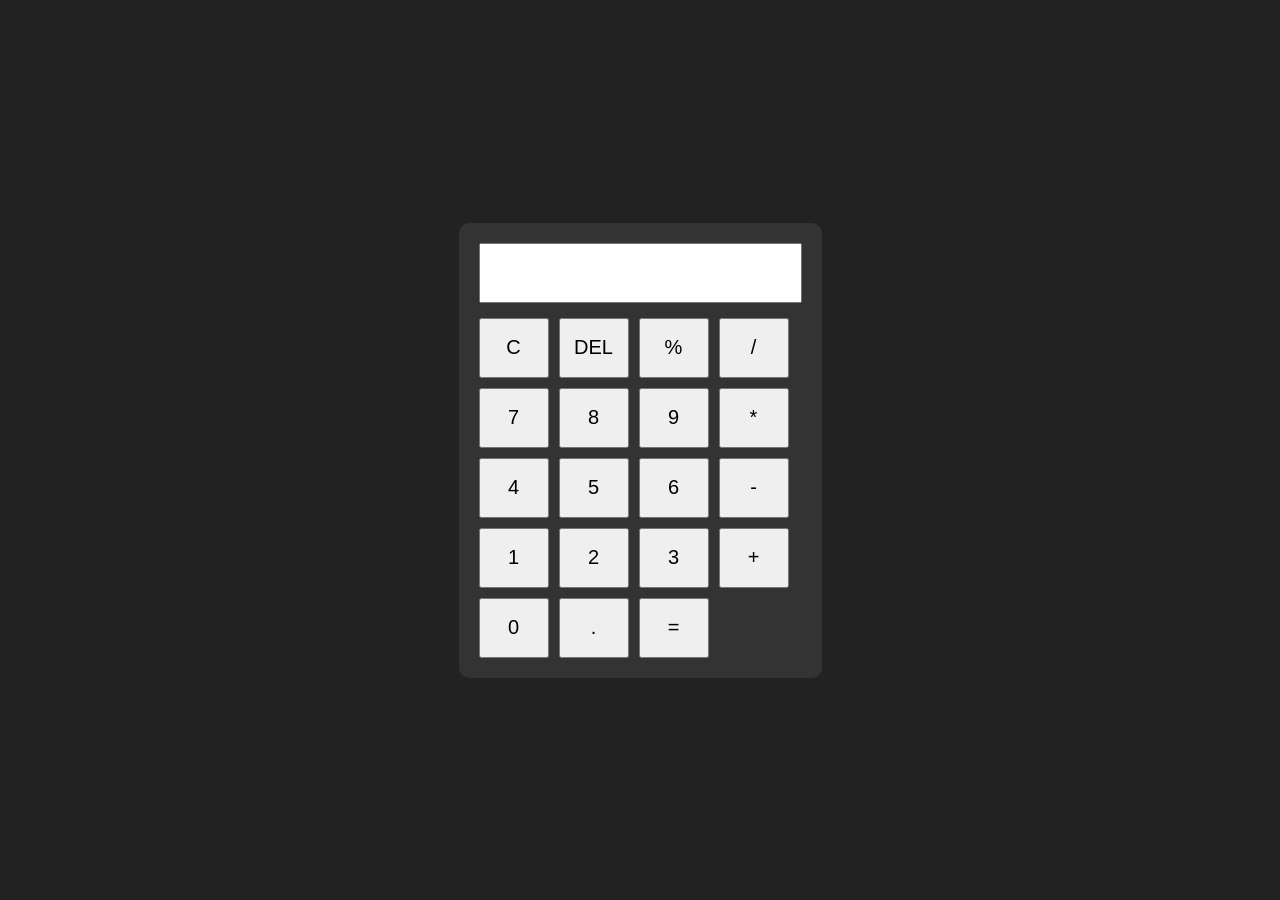
<file: calc/index.html>
<!DOCTYPE html>
<html lang="en">
<head>
    <meta charset="UTF-8">
    <meta name="viewport" content="width=device-width, initial-scale=1.0">
    <title>Calculator</title>

    <link rel="stylesheet" href="style.css">
</head>
<body>

<div class="calculator">

    <input type="text" id="display" readonly>

    <div class="buttons">

        <button onclick="clearDisplay()">C</button>
        <button onclick="deleteLast()">DEL</button>
        <button onclick="appendValue('%')">%</button>
        <button onclick="appendValue('/')">/</button>

        <button onclick="appendValue('7')">7</button>
        <button onclick="appendValue('8')">8</button>
        <button onclick="appendValue('9')">9</button>
        <button onclick="appendValue('*')">*</button>

        <button onclick="appendValue('4')">4</button>
        <button onclick="appendValue('5')">5</button>
        <button onclick="appendValue('6')">6</button>
        <button onclick="appendValue('-')">-</button>

        <button onclick="appendValue('1')">1</button>
        <button onclick="appendValue('2')">2</button>
        <button onclick="appendValue('3')">3</button>
        <button onclick="appendValue('+')">+</button>

        <button onclick="appendValue('0')">0</button>
        <button onclick="appendValue('.')">.</button>
        <button onclick="calculate()">=</button>

    </div>

</div>

<script src="script.js"></script>

</body>
</html>
</file>
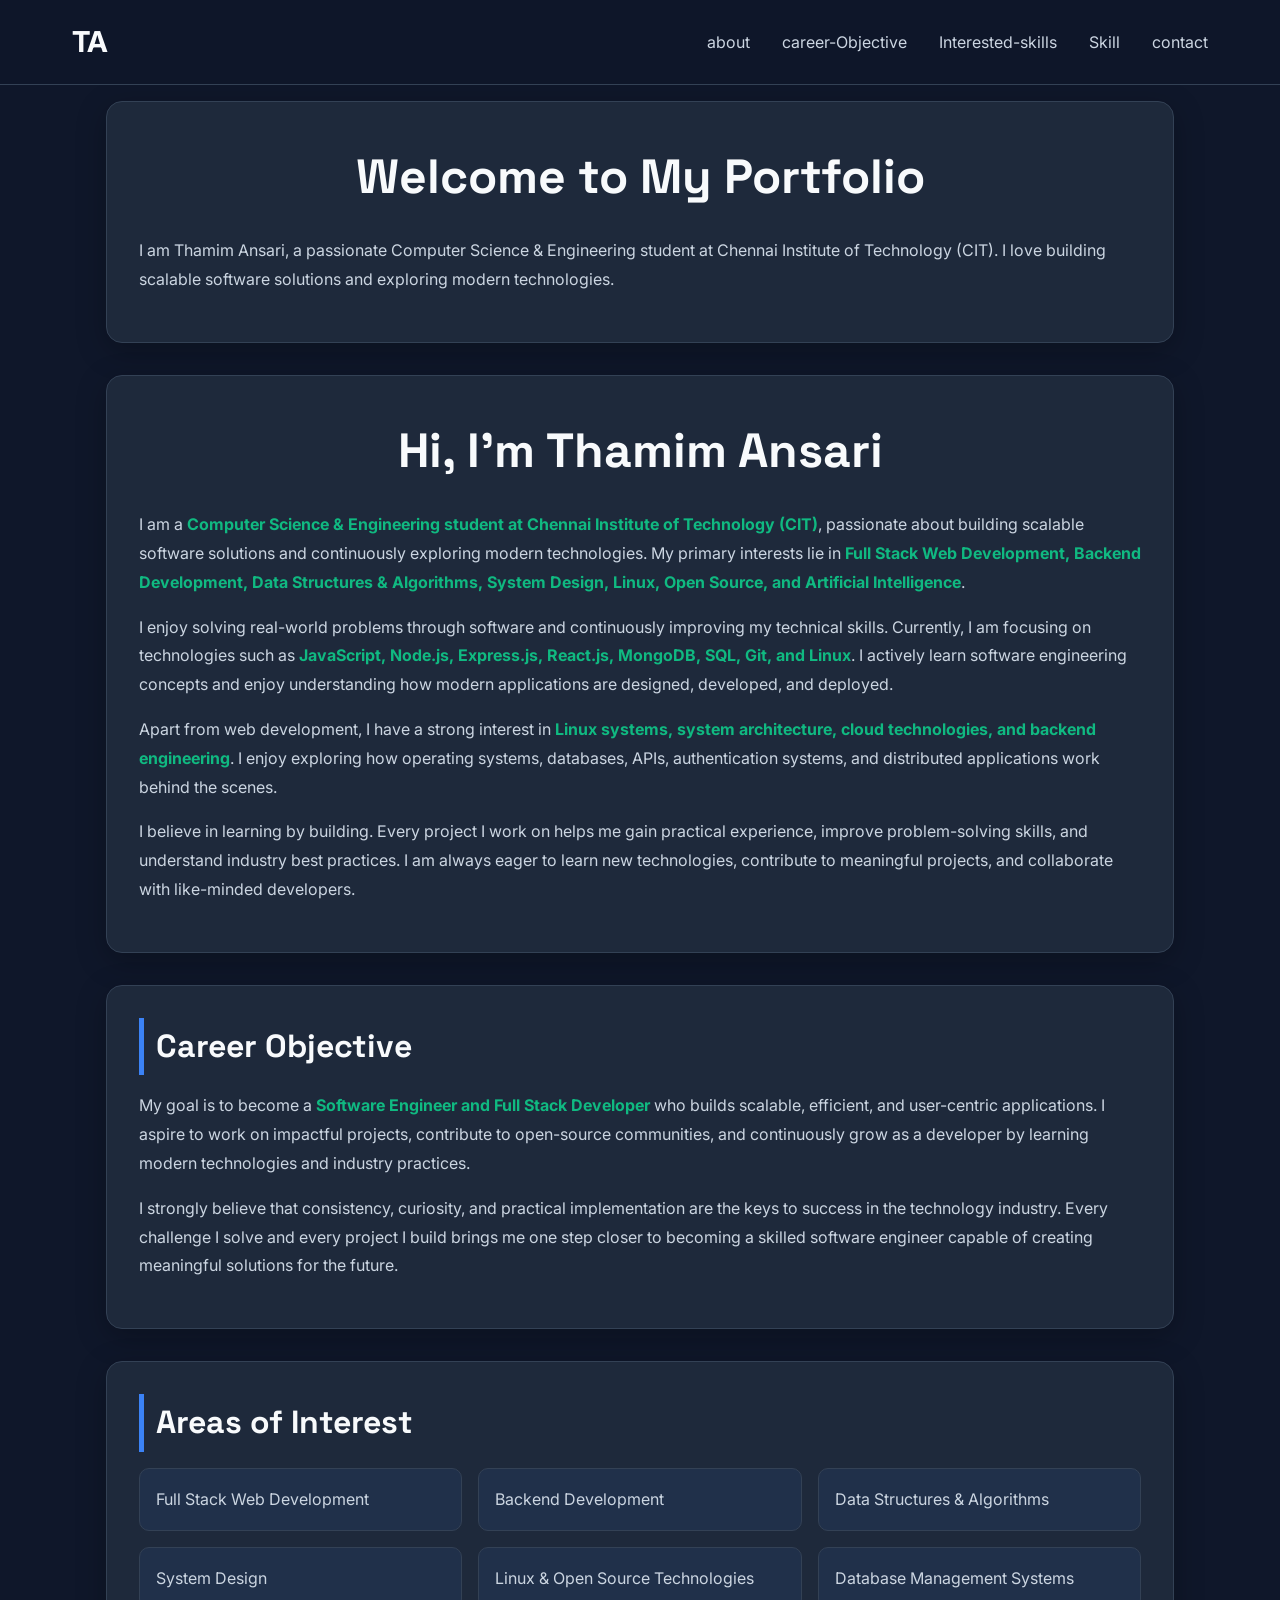
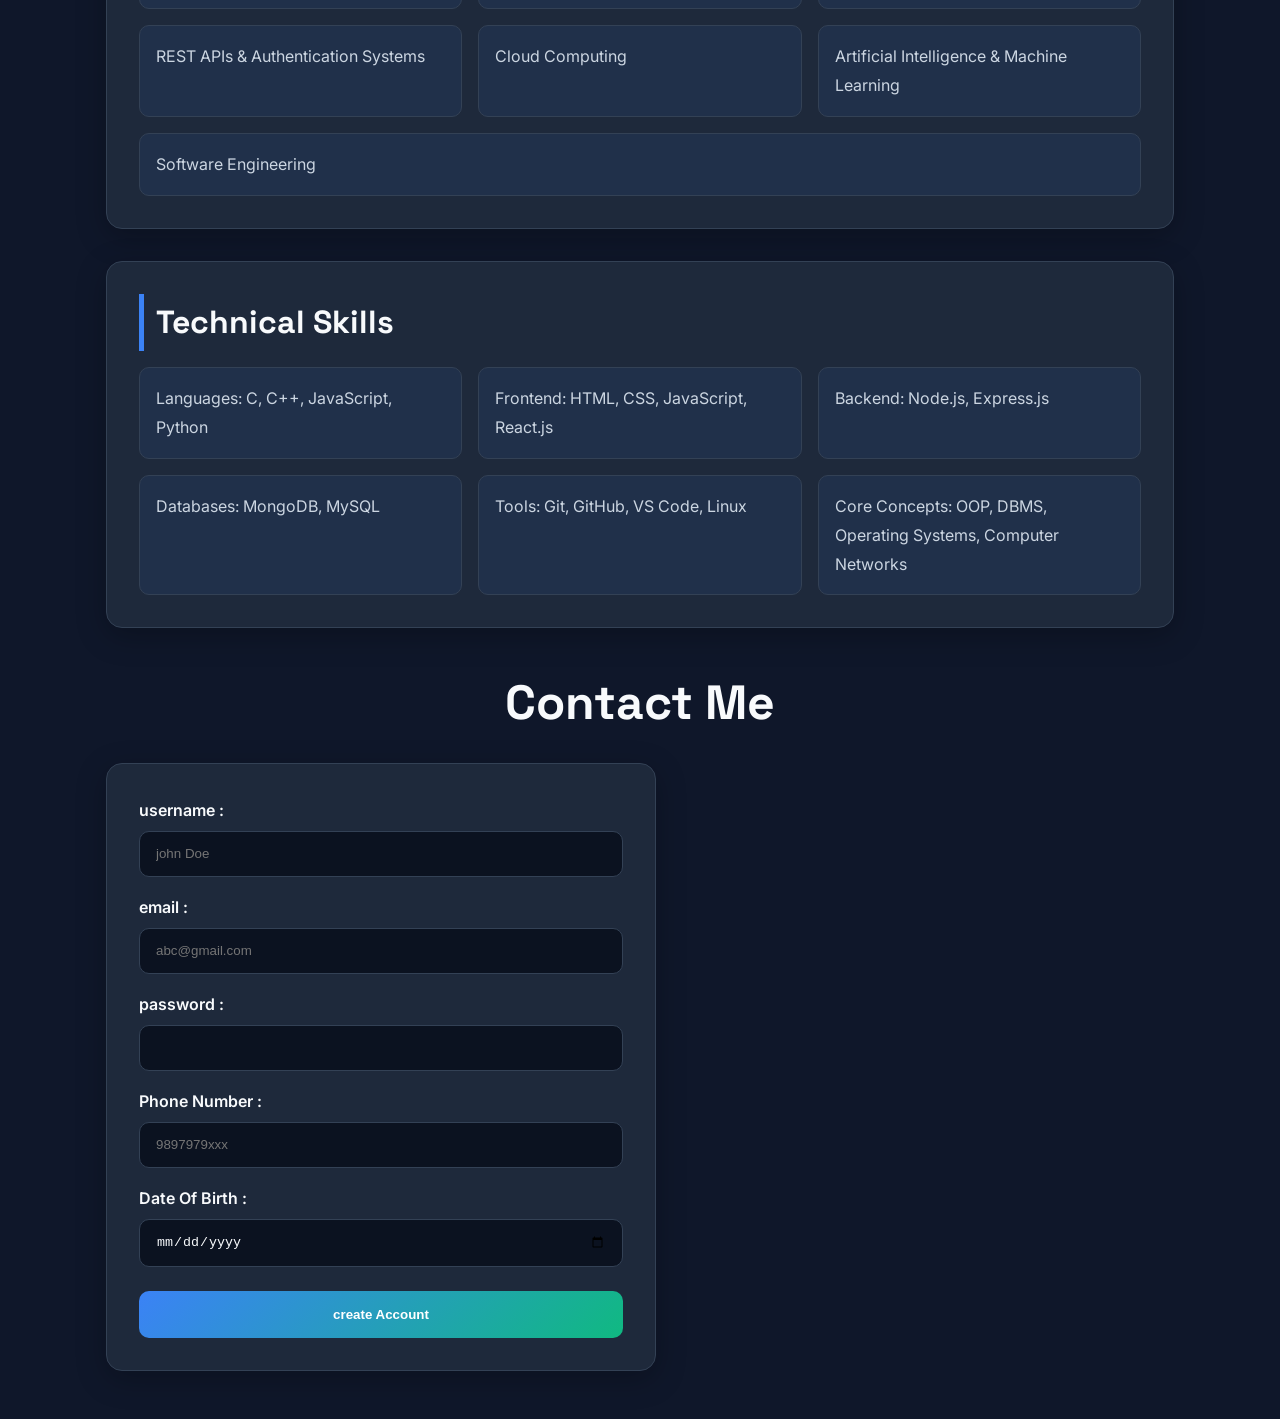
<file: portfollio/index.html>
<!DOCTYPE html>
<html lang="en">
<head>
  <meta charset="UTF-8" />
  <meta name="viewport" content="width=device-width, initial-scale=1.0" />
  <title>Thamim Ansari - Portfolio</title>
  <link rel="stylesheet" href="bc.css" />
  <script src="script.js" defer></script>
</head>
<body>
   <header>
     <nav>
        <div class="logo">TA</div>
        <button class="menu-toggle" id="menu-toggle">&#9776;</button>
          <ul class="nav-links">
        <li><a href ="#about-me">about</a></li>
        <li><a href ="#object">career-Objective</a></li>
        <li><a href ="#interest">Interested-skills</a> </li>
        <li><a href="#skill">Skill</a></li>
        <li><a href ="#contact">contact</a></li>
        </ul> 
        
     </nav>
   </header>
   <main>
    <!-- container section -->
  <div class="container">
    <!-- hero section -->
    <section id="hero">
      <article>
      <h1>Welcome to My Portfolio</h1>
      <p>
        I am Thamim Ansari, a passionate Computer Science &amp; Engineering student at Chennai Institute of Technology (CIT).
        I love building scalable software solutions and exploring modern technologies.
      </p></article> </section>
    <section id="about-me">
      <article>
    <h1>Hi, I'm Thamim Ansari</h1>

    <p>
      I am a <strong>Computer Science &amp; Engineering student at Chennai Institute of Technology (CIT)</strong>,
      passionate about building scalable software solutions and continuously exploring modern technologies.
      My primary interests lie in <strong>Full Stack Web Development, Backend Development, Data Structures &amp; Algorithms,
      System Design, Linux, Open Source, and Artificial Intelligence</strong>.
    </p>

    <p>
      I enjoy solving real-world problems through software and continuously improving my technical skills.
      Currently, I am focusing on technologies such as <strong>JavaScript, Node.js, Express.js, React.js,
      MongoDB, SQL, Git, and Linux</strong>. I actively learn software engineering concepts and enjoy understanding
      how modern applications are designed, developed, and deployed.
    </p>

    <p>
      Apart from web development, I have a strong interest in <strong>Linux systems, system architecture,
      cloud technologies, and backend engineering</strong>. I enjoy exploring how operating systems,
      databases, APIs, authentication systems, and distributed applications work behind the scenes.
    </p>

    <p>
      I believe in learning by building. Every project I work on helps me gain practical experience,
      improve problem-solving skills, and understand industry best practices. I am always eager to learn
      new technologies, contribute to meaningful projects, and collaborate with like-minded developers.
    </p>
    </article>
</section>
</section>

<!-- career objective section -->
<section id="object" >
  <article>
    <h2>Career Objective</h2>

    <p>
      My goal is to become a <strong>Software Engineer and Full Stack Developer</strong> who builds scalable,
      efficient, and user-centric applications. I aspire to work on impactful projects, contribute to open-source
      communities, and continuously grow as a developer by learning modern technologies and industry practices.
    </p>

    <p>
      I strongly believe that consistency, curiosity, and practical implementation are the keys to success in the
      technology industry. Every challenge I solve and every project I build brings me one step closer to becoming
      a skilled software engineer capable of creating meaningful solutions for the future.
    </p>
    </article>
</section>

<!-- interest section -->
<section id="interest">
  <article >
      <h2>Areas of Interest</h2>

    <ul>
      <li>Full Stack Web Development</li>
      <li>Backend Development</li>
      <li>Data Structures &amp; Algorithms</li>
      <li>System Design</li>
      <li>Linux &amp; Open Source Technologies</li>
      <li>Database Management Systems</li>
      <li>REST APIs &amp; Authentication Systems</li>
      <li>Cloud Computing</li>
      <li>Artificial Intelligence &amp; Machine Learning</li>
      <li>Software Engineering</li>
    </ul>
    </article>
</section>  

<!-- skill section -->
<section id="skill">
  <article>
    <h2>Technical Skills</h2>

    <ul>
      <li>Languages: C, C++, JavaScript, Python</li>
      <li>Frontend: HTML, CSS, JavaScript, React.js</li>
      <li>Backend: Node.js, Express.js</li>
      <li>Databases: MongoDB, MySQL</li>
      <li>Tools: Git, GitHub, VS Code, Linux</li>
      <li>Core Concepts: OOP, DBMS, Operating Systems, Computer Networks</li>
    </ul>
    </article>
</section>

<!-- contact section -->
 <h1>Contact Me</h1>
<section id="contact">
   <form action="#" method="post" autocomplete="on">
    <div>
     <label for="username">username : </label>
     <input type = "text" name ="username" id ="username" placeholder="john Doe" required>
     </div>
      <div>
      <label for="email">email : </label>
      <input type="email" id="email" name ="email" placeholder="abc@gmail.com" required>
        </div>  
        <div>
     <label for="password">password :</label>
     <input type ="password" id ="password" name="password">
      </div>
      <div>
     <label for="phone"> Phone Number : </label>
     <input type="number" id ="phone" name = "phone" placeholder="9897979xxx" required>
    </div>

    <div>
     <label for="DOB">Date Of Birth : </label>
     <input type ="date" id="DOB" name="DOB" placeholder="26/05/2008">
      </div>
      
    <div id ="btn-login">
      <button type="submit" >create Account</button>
    </div>
   </form>
</section>
  </div>
</main>

</body>
</html>
</file>
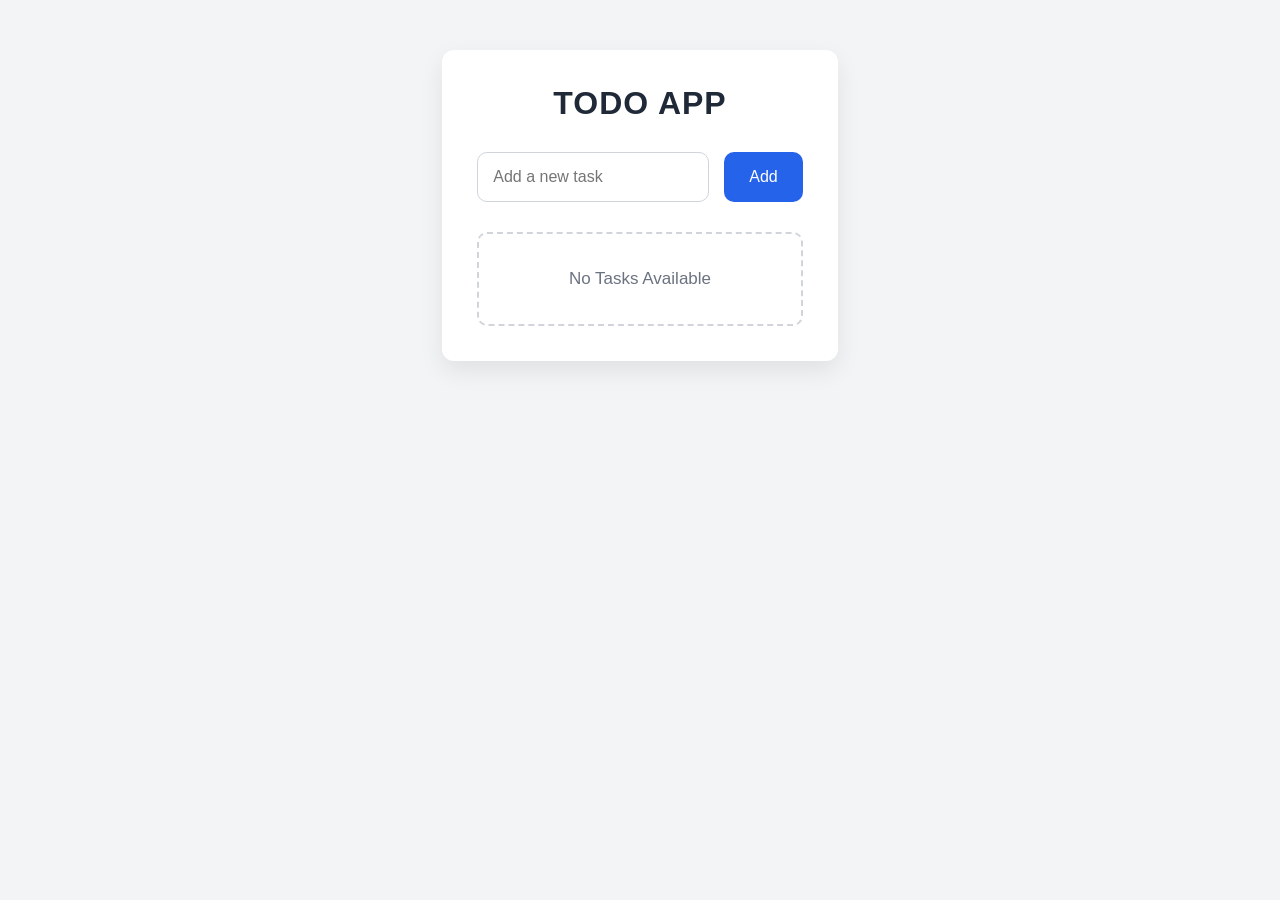
<file: todo/index.html>
<!DOCTYPE html>
<html lang="en">

<head>

    <meta charset="UTF-8">

    <meta name="viewport"
          content="width=device-width, initial-scale=1.0">

    <title>TODO APP</title>

    <link rel="stylesheet" href="style.css">

</head>

<body>

    <main>

        <div class="container">

            <h1>TODO APP</h1>

            <div class="input-con">

                <input
                    id="input"
                    type="text"
                    placeholder="Add a new task">

                <button id="add-btn">

                    Add

                </button>

            </div>

            <div id="task-container">

            </div>

        </div>

    </main>

    <script src="script.js"></script>

</body>

</html>
</file>
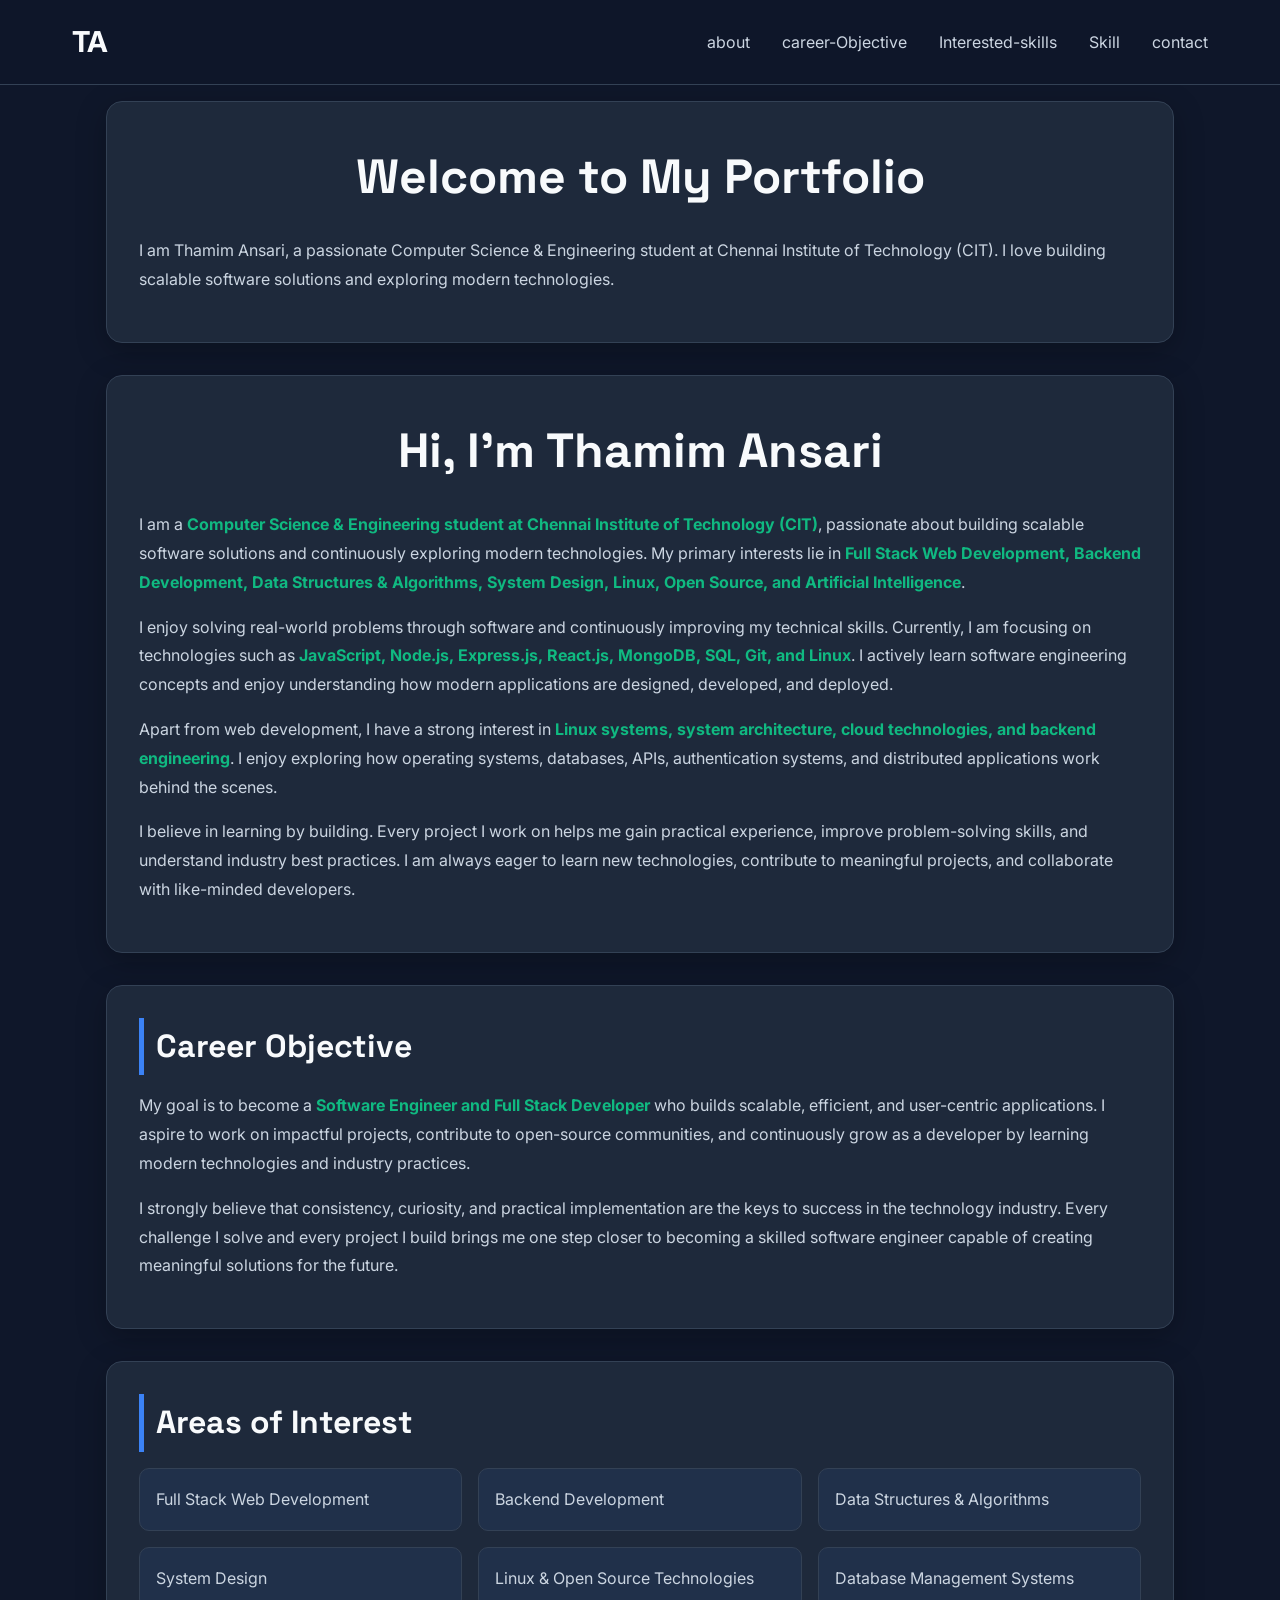
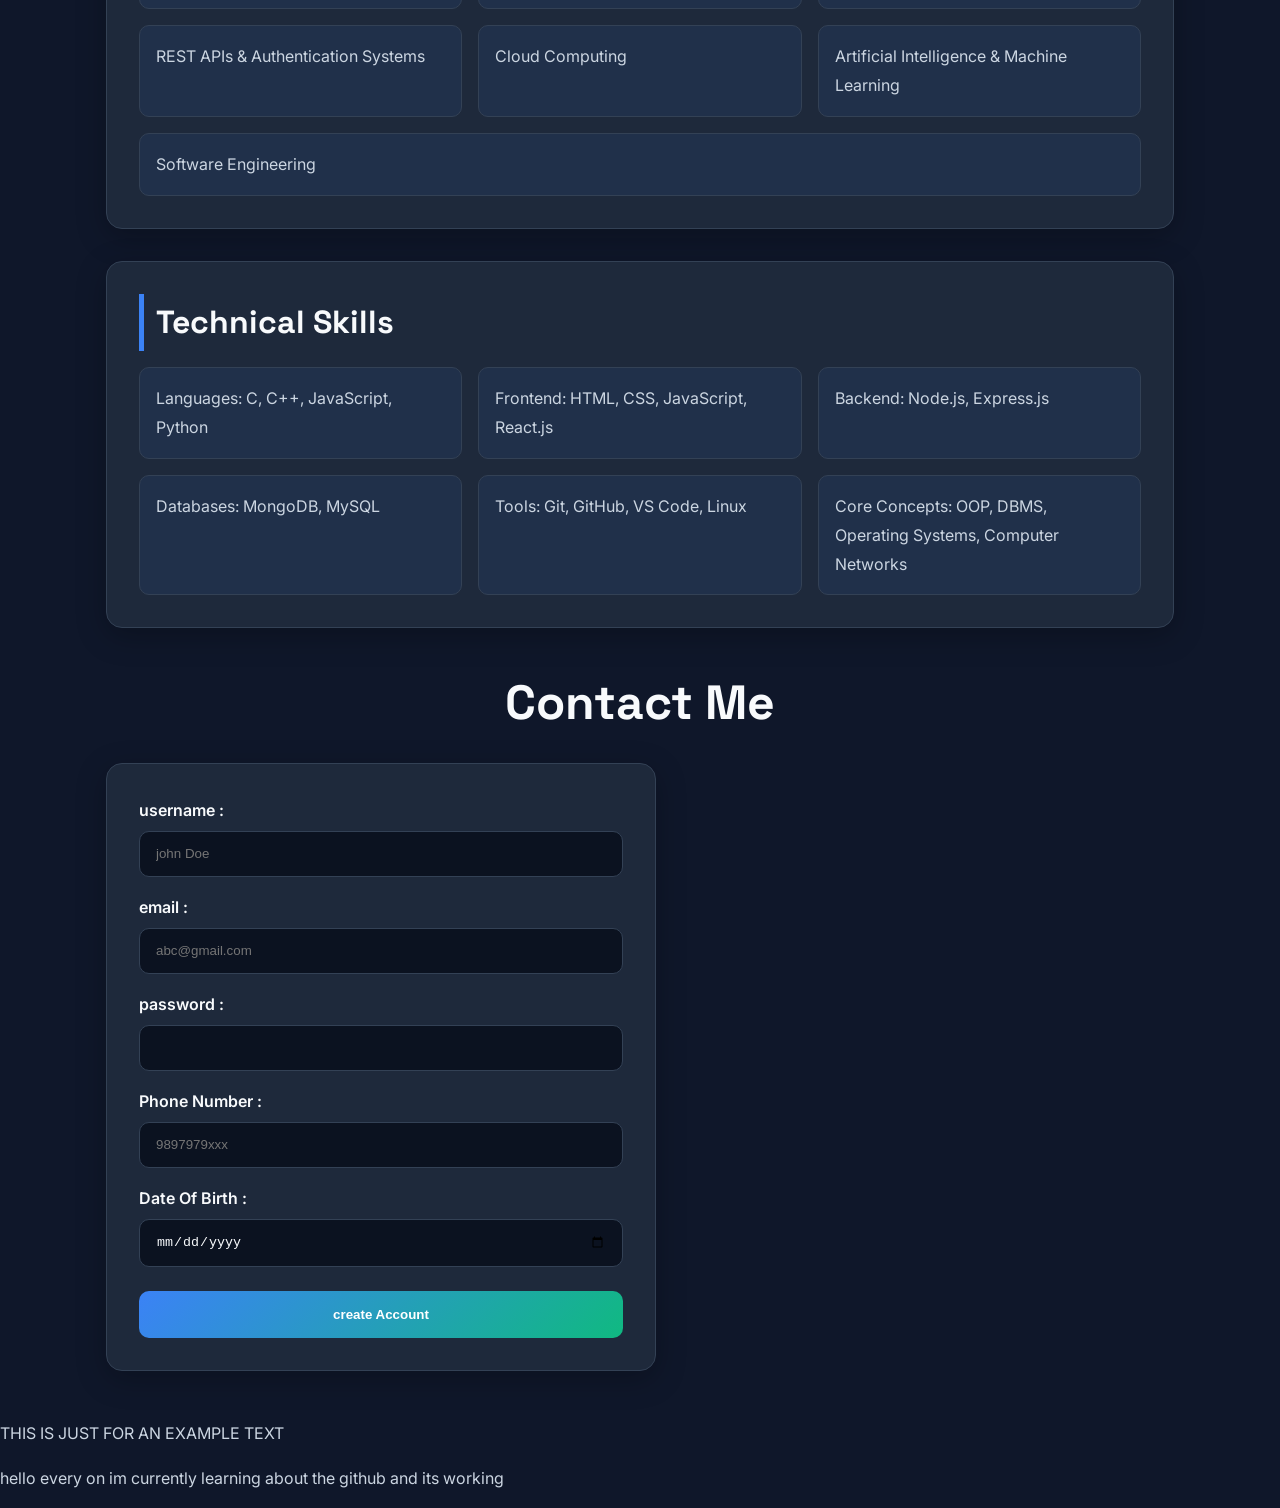
<file: portfollio/main.html>
<!DOCTYPE html>
<html lang="en">
<head>
  <meta charset="UTF-8" />
  <meta name="viewport" content="width=device-width, initial-scale=1.0" />
  <title>Thamim Ansari - Portfolio</title>
  <link rel="stylesheet" href="bc.css" />
  <script src="script.js" defer></script>
</head>
<body>
   <header>
     <nav>
        <div class="logo">TA</div>
        <button class="menu-toggle" id="menu-toggle">&#9776;</button>
          <ul class="nav-links">
        <li><a href ="#about-me">about</a></li>
        <li><a href ="#object">career-Objective</a></li>
        <li><a href ="#interest">Interested-skills</a> </li>
        <li><a href="#skill">Skill</a></li>
        <li><a href ="#contact">contact</a></li>
        </ul> 
        
     </nav>
   </header>
   <main>
    <!-- container section -->
  <div class="container">
    <!-- hero section -->
    <section id="hero">
      <article>
      <h1>Welcome to My Portfolio</h1>
      <p>
        I am Thamim Ansari, a passionate Computer Science &amp; Engineering student at Chennai Institute of Technology (CIT).
        I love building scalable software solutions and exploring modern technologies.
      </p></article> </section>
    <section id="about-me">
      <article>
    <h1>Hi, I'm Thamim Ansari</h1>

    <p>
      I am a <strong>Computer Science &amp; Engineering student at Chennai Institute of Technology (CIT)</strong>,
      passionate about building scalable software solutions and continuously exploring modern technologies.
      My primary interests lie in <strong>Full Stack Web Development, Backend Development, Data Structures &amp; Algorithms,
      System Design, Linux, Open Source, and Artificial Intelligence</strong>.
    </p>

    <p>
      I enjoy solving real-world problems through software and continuously improving my technical skills.
      Currently, I am focusing on technologies such as <strong>JavaScript, Node.js, Express.js, React.js,
      MongoDB, SQL, Git, and Linux</strong>. I actively learn software engineering concepts and enjoy understanding
      how modern applications are designed, developed, and deployed.
    </p>

    <p>
      Apart from web development, I have a strong interest in <strong>Linux systems, system architecture,
      cloud technologies, and backend engineering</strong>. I enjoy exploring how operating systems,
      databases, APIs, authentication systems, and distributed applications work behind the scenes.
    </p>

    <p>
      I believe in learning by building. Every project I work on helps me gain practical experience,
      improve problem-solving skills, and understand industry best practices. I am always eager to learn
      new technologies, contribute to meaningful projects, and collaborate with like-minded developers.
    </p>
    </article>
</section>
</section>

<!-- career objective section -->
<section id="object" >
  <article>
    <h2>Career Objective</h2>

    <p>
      My goal is to become a <strong>Software Engineer and Full Stack Developer</strong> who builds scalable,
      efficient, and user-centric applications. I aspire to work on impactful projects, contribute to open-source
      communities, and continuously grow as a developer by learning modern technologies and industry practices.
    </p>

    <p>
      I strongly believe that consistency, curiosity, and practical implementation are the keys to success in the
      technology industry. Every challenge I solve and every project I build brings me one step closer to becoming
      a skilled software engineer capable of creating meaningful solutions for the future.
    </p>
    </article>
</section>

<!-- interest section -->
<section id="interest">
  <article >
      <h2>Areas of Interest</h2>

    <ul>
      <li>Full Stack Web Development</li>
      <li>Backend Development</li>
      <li>Data Structures &amp; Algorithms</li>
      <li>System Design</li>
      <li>Linux &amp; Open Source Technologies</li>
      <li>Database Management Systems</li>
      <li>REST APIs &amp; Authentication Systems</li>
      <li>Cloud Computing</li>
      <li>Artificial Intelligence &amp; Machine Learning</li>
      <li>Software Engineering</li>
    </ul>
    </article>
</section>  

<!-- skill section -->
<section id="skill">
  <article>
    <h2>Technical Skills</h2>

    <ul>
      <li>Languages: C, C++, JavaScript, Python</li>
      <li>Frontend: HTML, CSS, JavaScript, React.js</li>
      <li>Backend: Node.js, Express.js</li>
      <li>Databases: MongoDB, MySQL</li>
      <li>Tools: Git, GitHub, VS Code, Linux</li>
      <li>Core Concepts: OOP, DBMS, Operating Systems, Computer Networks</li>
    </ul>
    </article>
</section>

<!-- contact section -->
 <h1>Contact Me</h1>
<section id="contact">
   <form action="#" method="post" autocomplete="on">
    <div>
     <label for="username">username : </label>
     <input type = "text" name ="username" id ="username" placeholder="john Doe" required>
     </div>
      <div>
      <label for="email">email : </label>
      <input type="email" id="email" name ="email" placeholder="abc@gmail.com" required>
        </div>  
        <div>
     <label for="password">password :</label>
     <input type ="password" id ="password" name="password">
      </div>
      <div>
     <label for="phone"> Phone Number : </label>
     <input type="number" id ="phone" name = "phone" placeholder="9897979xxx" required>
    </div>

    <div>
     <label for="DOB">Date Of Birth : </label>
     <input type ="date" id="DOB" name="DOB" placeholder="26/05/2008">
      </div>
      
    <div id ="btn-login">
      <button type="submit" >create Account</button>
    </div>
   </form>
</section>
  </div>
</main>
<p> THIS  IS JUST FOR  AN EXAMPLE TEXT</p>
<p> hello every on im currently learning about the github and its  working</p>
</body>
</html>
</file>
<file: calc/style.css>
*{
    margin:0;
    padding:0;
    box-sizing:border-box;
    font-family:Arial;
}

body{
    display:flex;
    justify-content:center;
    align-items:center;
    height:100vh;
    background:#222;
}

.calculator{
    background:#333;
    padding:20px;
    border-radius:10px;
}

#display{
    width:100%;
    height:60px;
    margin-bottom:15px;
    font-size:24px;
    text-align:right;
    padding:10px;
}

.buttons{
    display:grid;
    grid-template-columns:repeat(4,70px);
    gap:10px;
}

button{
    height:60px;
    font-size:20px;
    cursor:pointer;
}
</file>
<file: portfollio/bc.css>
/* Google Fonts */
@import url('https://fonts.googleapis.com/css2?family=Inter:wght@300;400;500;600;700&family=Space+Grotesk:wght@400;500;600;700&display=swap');

:root{
    --bg:#0F172A;
    --surface:#1E293B;
    --primary:#3B82F6;
    --secondary:#10B981;
    --text-main:#F8FAFC;
    --text-body:#CBD5E1;
    --text-muted:#94A3B8;
    --border:#334155;
    --shadow:0 8px 30px rgba(0,0,0,.25);
}

*{
    margin:0;
    padding:0;
    box-sizing:border-box;
}

html{
    scroll-behavior:smooth;
}

body{
    font-family:'Inter',sans-serif;
    background:var(--bg);
    color:var(--text-body);
    line-height:1.8;
}

img{
    max-width:100%;
    display:block;
}

header{
    position:sticky;
    top:0;
    z-index:1000;
    background:rgba(15,23,42,.95);
    backdrop-filter:blur(10px);
    border-bottom:1px solid var(--border);
}

nav{
    max-width:1200px;
    margin:auto;
    padding:1rem 2rem;
    display:flex;
    justify-content:space-between;
    align-items:center;
}
.menu-toggle{
    display:none;
    background:none;
    border:none;
    font-size:1.5rem;
    color:var(--text-main);
    cursor:pointer;
}
.logo{
    color:var(--text-main);
    font-size:1.8rem;
    font-weight:700;
}

.nav-links{
    display:flex;
    list-style:none;
    gap:2rem;
}

.nav-links a{
    text-decoration:none;
    color:var(--text-body);
    transition:.3s;
}

.nav-links a:hover{
    color:var(--primary);
}

.nav-links.active{
    display:flex;    
}
.container{
    max-width:1100px;
    margin:auto;
    padding:1rem;
}

section{
    background:var(--surface);
    border:1px solid var(--border);
    border-radius:16px;
    box-shadow:var(--shadow);
    padding:2rem;
    margin-bottom:2rem;
}

h1,h2{
    font-family:'Space Grotesk',sans-serif;
    color:var(--text-main);
    margin-bottom:1rem;
}

h1{
    text-align:center;
    font-size:3rem;
}

h2{
    font-size:2rem;
    border-left:5px solid var(--primary);
    padding-left:12px;
}

p{
    margin-bottom:1rem;
}
#about-me,
#object,
#interest,
#skill,
#contact{
    scroll-margin-top:90px;
}

#hero{
    display:block;
}

#about-me strong,
#object strong{
    color:var(--secondary);
}

ul{
    list-style:none;
}

#interest ul,
#skill ul{
    display:flex;
    flex-wrap:wrap;
    gap:1rem;
}

#interest li,
#skill li{
    flex:1 1 250px;
    background:rgba(59,130,246,.08);
    border:1px solid var(--border);
    border-radius:10px;
    padding:1rem;
    transition:.3s;
}

#interest li:hover,
#skill li:hover{
    transform:translateY(-4px);
    background:rgba(59,130,246,.18);
}

#contact{
    display:flex;
    justify-content:flex-start;
    max-width:550px;
    width:100%;
}

form{
    width:100%;
    max-width:450%;
    display:flex;
    flex-direction:column;
    gap:1rem;
}

form div{
    display:flex;
    flex-direction:column;
    gap:.4rem;
}

label{
    color:var(--text-main);
    font-weight:600;
}

input{
    width:100%;
    padding:.9rem 1rem;
    border-radius:10px;
    border:1px solid var(--border);
    background:#0B1220;
    color:var(--text-main);
    outline:none;
}

input:focus{
    border-color:var(--primary);
    box-shadow:0 0 10px rgba(59,130,246,.35);
}

#btn-login{
    margin-top:.5rem;
}

button{
    width:100%;
    padding:1rem;
    border:none;
    border-radius:10px;
    color:white;
    cursor:pointer;
    font-weight:600;
    background:linear-gradient(135deg,var(--primary),var(--secondary));
    transition:.3s;
}

button:hover{
    transform:translateY(-3px);
}

::-webkit-scrollbar{
    width:10px;
}
::-webkit-scrollbar-thumb{
    background:var(--primary);
    border-radius:10px;
}

/* =========================
   Responsive
========================= */

@media (max-width:768px){

    nav{
        display:flex;
        flex-direction:space-between;
        align-items:center;
        flex-wrap:wrap;
        position:relative;
    }

    .nav-links{
        position: relative;
        width:100%;
        display:none;
        flex-direction:column;
        justify-content:flex-start;
        align-items:center;
        padding:20px 0·;
        gap: 15px;
        margin-top: 20px;
        background:var(--surface);
        border-top:1px solid var(--border)
    }

    .nav-links li{
        width:100%;
        text-align:center;
    }


    
    .nav-links a{
        display:block;
        padding:.6rem;
        text-decoration:none;
        color:var(--text-body);
        transition:.3s;
    }
    
    .nav-links a:hover{
        color:var(--primary);
    }
    .nav-links.active{
        display:flex;
    }

    .container{
        padding:1rem;
    }

    h1{
        font-size:2rem;
    }

    h2{
        font-size:1.5rem;
    }

    section{
        padding:1.25rem;
    }

    #interest ul,
    #skill ul{
        flex-direction:column;
    }

    #interest li,
    #skill li{
        flex:1 1 100%;
    }

    #contact{
        width:100%;
    }

    form{
        max-width:100%;
    }
    .menu-toggle{
        display:block;
        width :auto;
        padding: 0;
        background: none;
        border: none;
        font-size: 1.5rem;
        color : white;
        cursor: pointer;
    }

}
</file>
<file: todo/style.css>
/* ===================================
   RESET
=================================== */

*{
    margin:0;
    padding:0;
    box-sizing:border-box;
}

/* ===================================
   VARIABLES
=================================== */

:root{

    --primary:#2563eb;
    --primary-hover:#1d4ed8;

    --danger:#ef4444;
    --danger-hover:#dc2626;

    --background:#f3f4f6;
    --card:#ffffff;

    --text:#1f2937;
    --text-light:#6b7280;

    --border:#d1d5db;

    --radius:12px;

    --shadow:
        0 10px 25px rgba(0,0,0,.08);
}

/* ===================================
   BODY
=================================== */

body{

    font-family:Arial, Helvetica, sans-serif;

    background:var(--background);

    display:flex;

    justify-content:center;

    padding:50px 20px;
}

/* ===================================
   MAIN CONTAINER
=================================== */

.container{

    width:100%;

    max-width:700px;

    background:var(--card);

    padding:35px;

    border-radius:var(--radius);

    box-shadow:var(--shadow);
}

/* ===================================
   TITLE
=================================== */

.container h1{

    text-align:center;

    margin-bottom:30px;

    color:var(--text);

    letter-spacing:1px;
}

/* ===================================
   INPUT SECTION
=================================== */

.input-con{

    display:flex;

    gap:15px;

    margin-bottom:30px;
}

/* ===================================
   INPUT
=================================== */

#input{

    flex:1;

    padding:15px;

    border:1px solid var(--border);

    border-radius:10px;

    outline:none;

    font-size:16px;

    transition:.3s;
}

#input:focus{

    border-color:var(--primary);

    box-shadow:0 0 0 3px rgba(37,99,235,.15);
}

/* ===================================
   BUTTON
=================================== */

#add-btn{

    padding:15px 25px;

    border:none;

    border-radius:10px;

    background:var(--primary);

    color:white;

    cursor:pointer;

    font-size:16px;

    transition:.3s;
}

#add-btn:hover{

    background:var(--primary-hover);
}

/* ===================================
   TASK CONTAINER
=================================== */

#task-container{

    display:flex;

    flex-direction:column;

    gap:15px;
}

/* ===================================
   TASK CARD
=================================== */

.task{

    display:flex;

    justify-content:space-between;

    align-items:center;

    background:white;

    padding:18px;

    border-radius:10px;

    border:1px solid var(--border);

    box-shadow:0 3px 10px rgba(0,0,0,.05);

    transition:.25s;
}

.task:hover{

    transform:translateY(-2px);

    box-shadow:0 8px 18px rgba(0,0,0,.10);
}

/* ===================================
   TASK TITLE
=================================== */

.task-title{

    flex:1;

    font-size:17px;

    color:var(--text);

    word-break:break-word;
}

/* ===================================
   BUTTON GROUP
=================================== */

.task-actions{

    display:flex;

    gap:10px;
}

/* ===================================
   DELETE BUTTON
=================================== */

.delete-btn{

    border:none;

    background:var(--danger);

    color:white;

    padding:10px 15px;

    border-radius:8px;

    cursor:pointer;

    transition:.3s;
}

.delete-btn:hover{

    background:var(--danger-hover);
}

/* ===================================
   EMPTY STATE
=================================== */

.empty{

    text-align:center;

    padding:35px;

    border:2px dashed var(--border);

    border-radius:10px;

    color:var(--text-light);

    font-size:17px;
}

/* ===================================
   RESPONSIVE
=================================== */

@media(max-width:600px){

    .container{

        padding:20px;
    }

    .input-con{

        flex-direction:column;
    }

    #add-btn{

        width:100%;
    }

    .task{

        flex-direction:column;

        align-items:flex-start;

        gap:15px;
    }

    .task-actions{

        width:100%;

        justify-content:flex-end;
    }

}
</file>
